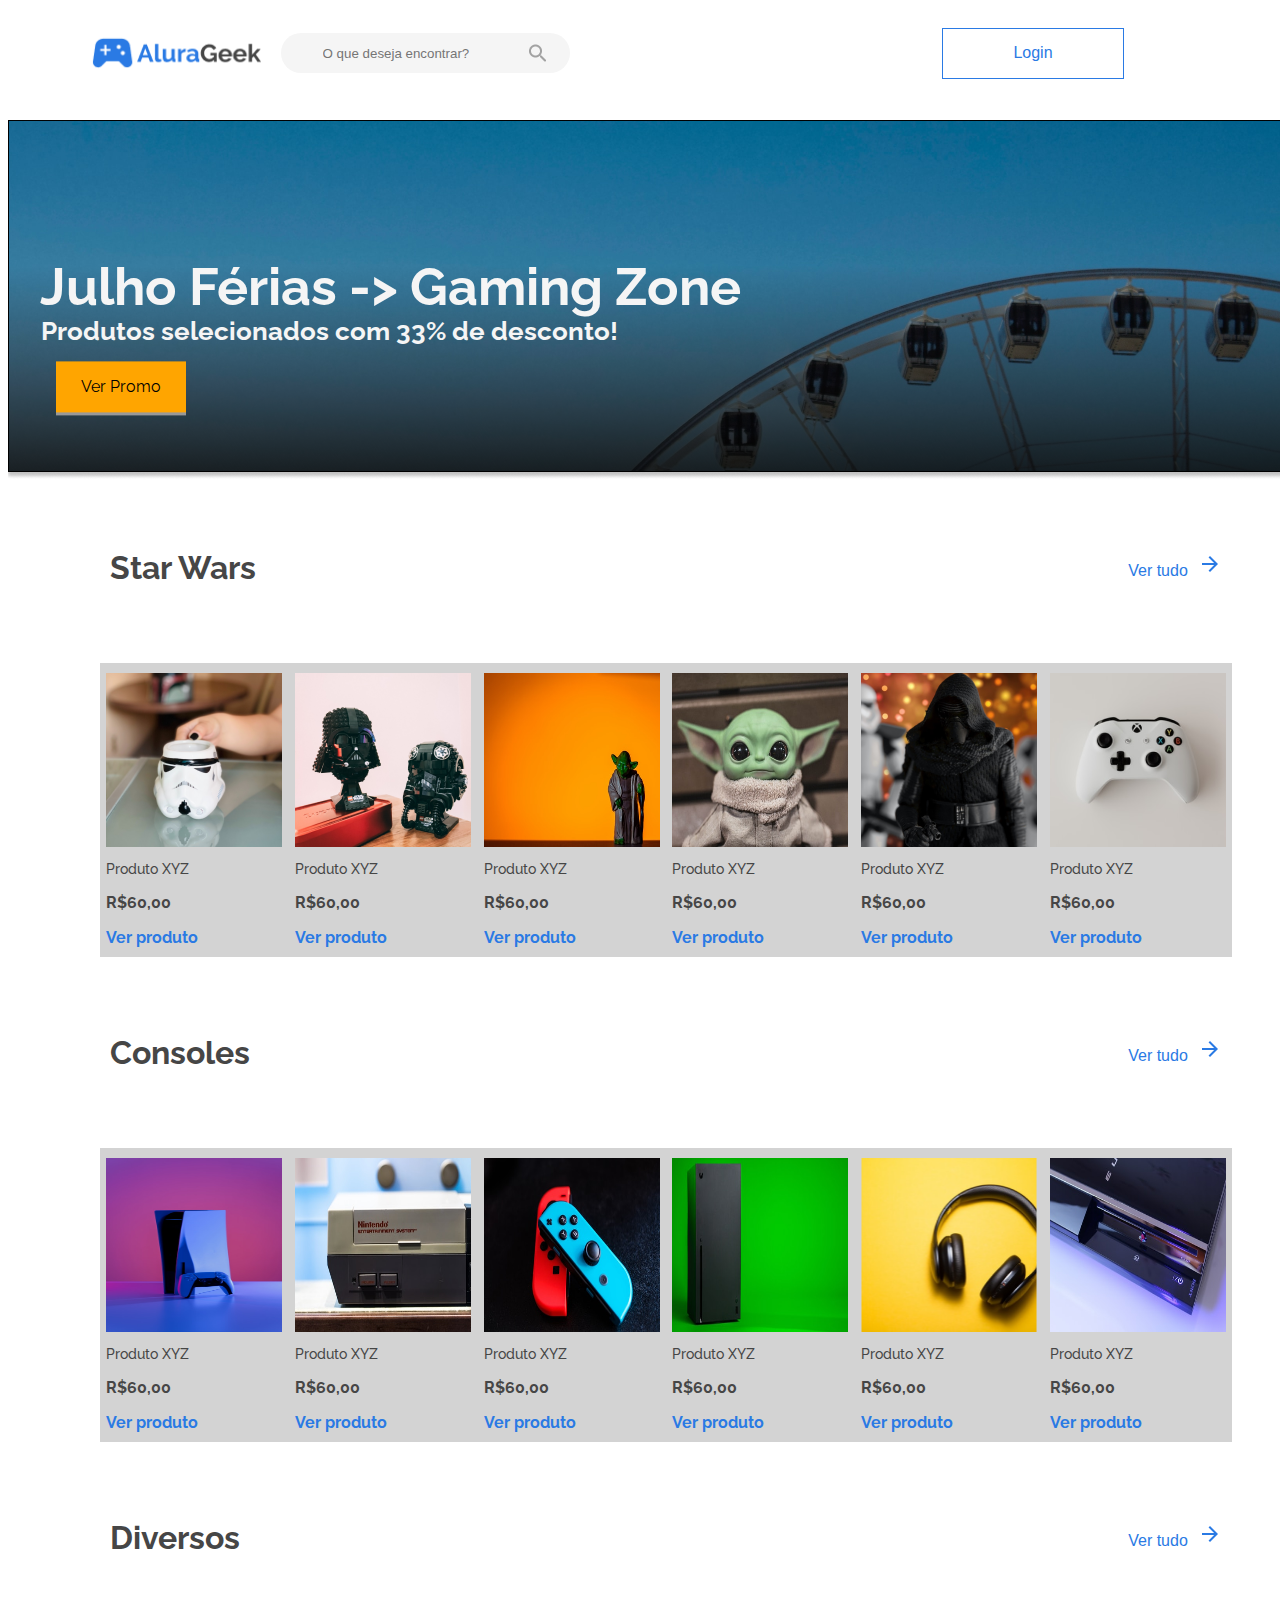
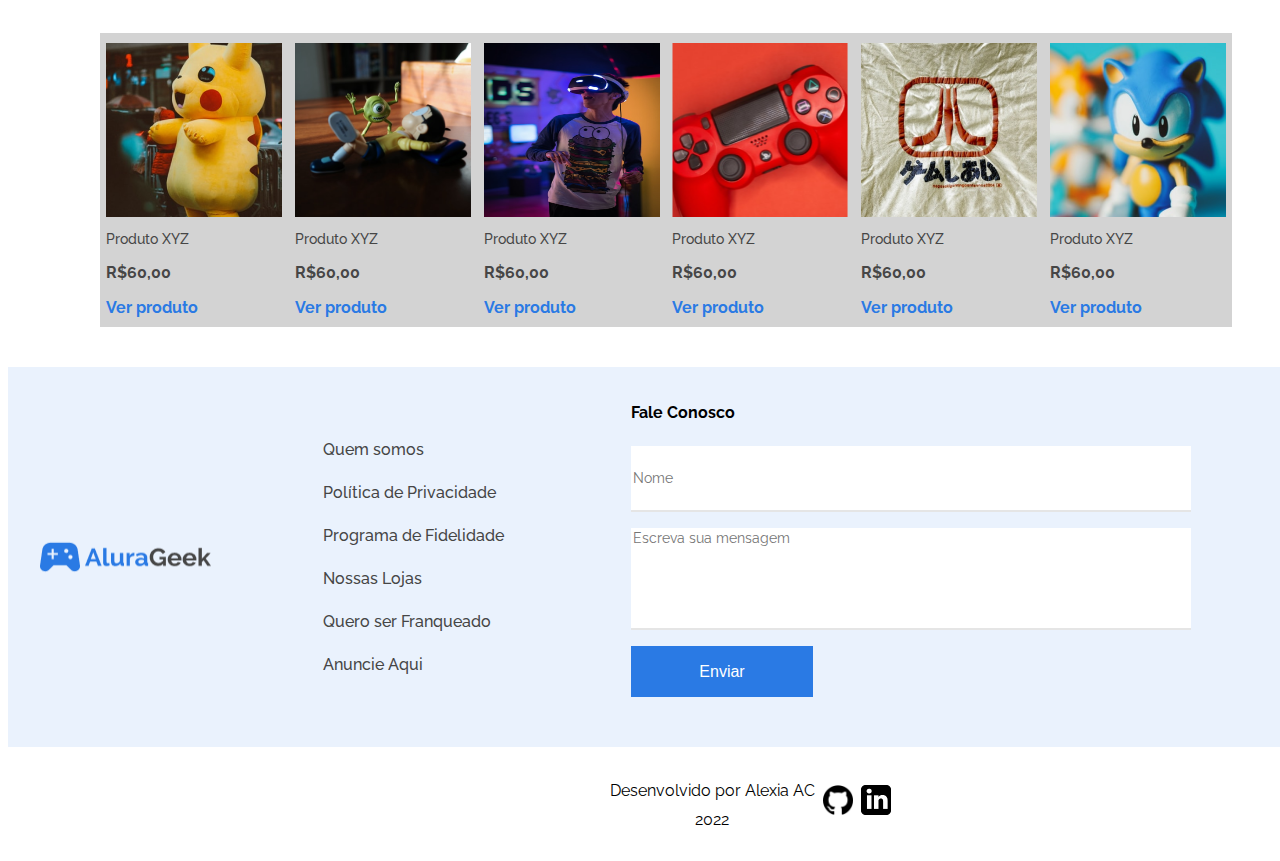
<file: index.html>
<!DOCTYPE html
<html lang="en">
<head>
    <meta charset="UTF-8">
    <meta http-equiv="X-UA-Compatible" content="IE=edge">
    <meta name="viewport" content="width=device-width, initial-scale=1.0">

    <!-- Folhas de estilo de CSS Linkadas -->
    <link rel="normalize" href="assets/css/normalize.css">
    <link rel="reset" href="assets/css/reset.css">
    <link rel="stylesheet" href="assets/css/style.css">
    <link rel="stylesheet" href="assets/css/module/login-botao.css">
    <link rel="stylesheet" href="assets/css/module/pesquisa-caixa.css">
    <link rel="stylesheet" href="assets/css/module/cabecalho.css">
    <link rel="stylesheet" href="assets/css/module/rodape.css">
    <link rel="stylesheet" href="assets/css/module/formContato-e-links.css">

    <link rel="preconnect" href="https://fonts.googleapis.com">
    <link rel="preconnect" href="https://fonts.gstatic.com" crossorigin>

    <!-- Fonte do Projeto Raleway -->
    <link href="https://fonts.googleapis.com/css2?family=Raleway:wght@500&display=swap" rel="stylesheet">
    
    <title>AluraGeek</title>
</head>
<body>
<div class="all">

    <!-- Seção que inclui Logomarca , barra pesquisa, e botao de login-->

    <section class="topo">
        <!-- sessao cabecalho com logomarca -->
        <header>
            <img src="assets/imagens/logo.png" alt="logoAluraGeek" id="logo">
            <div class="border__search">
                <div class="search__div">
                    <input class="search__input" type="search" id="search__input" placeholder="O que deseja encontrar?">
                    <img src="assets/imagens/lupa.png" alt="lupa-vetor" id="lupa">
                </div> 
            </div>
        </header>
    
        <!-- Botão de login -->

        <div class="login__botao">
            <a href="login.html"><button class="btn-login">Login</button></a>
        </div>
    </section>
   

    <!-- Seção do hero-banner-->

    <section class="hero">
        <div class="hero__container">
            <img src="assets/imagens/bannerTeste.png" id="hero__imagem">
            <div class="hero__content">
                <h1 class="hero__title"> Julho Férias -> Gaming Zone</h1>
                <h3 class="hero__subtitle">Produtos selecionados com 33% de desconto!</h3>
                <a href="promoLanding.html"><button class="btn__promoLanding" id="botaoPromo">Ver Promo</button></a>
            </div>
        </div>
    </section>

    <!-- Seção dos Produtos e suas Categorias -->
<main>

    <!-- Seção Star Wars -->

    <section class="categoria__produto">
        <div class="categoria__title">
            <h2>Star Wars</h2>
            <div class="botaoVerTudo">
                <a href="produto.html"><button class="btn__verTudo" >Ver tudo</button></a>
                <a href="produto.html"><img src="assets/imagens/vetor-seta.png"></a>
            </div>
        </div>
        <div class="produto__container">
            <div class="produto__item" id="item-1">
                <img class="produto__imagem" src="assets/imagens/produto__imagem-1.png" alt="produto1">
                <h3 class="produto__title">Produto XYZ</h3>
                <p class="produto__preço">R$60,00</p>
                <a href="item.html">Ver produto</a>
            </div>
            <div class="produto__item" id="item-2">
                <img class="produto__imagem" src="assets/imagens/produto__imagem-2.png" alt="produto2">
                <h3 class="produto__title">Produto XYZ</h3>
                <p class="produto__preço">R$60,00</p>
                <a href="item.html">Ver produto</a>
            </div>
            <div class="produto__item" id="item-3">
                <img class="produto__imagem" src="assets/imagens/produto__imagem-3.png" alt="produto3">
                <h3 class="produto__title">Produto XYZ</h3>
                <p class="produto__preço">R$60,00</p>
                <a href="item.html">Ver produto</a>
            </div>
            <div class="produto__item" id="item-4">
                <img class="produto__imagem" src="assets/imagens/produto__imagem-4.png" alt="produto4">
                <h3 class="produto__title">Produto XYZ</h3>
                <p class="produto__preço">R$60,00</p>
                <a href="item.html">Ver produto</a>
            </div>
            <div class="produto__item" id="item-5">
                <img class="produto__imagem" src="assets/imagens/produto__imagem-5.png" alt="produto5">
                <h3 class="produto__title">Produto XYZ</h3>
                <p class="produto__preço">R$60,00</p>
                <a href="item.html">Ver produto</a>
            </div>
            <div class="produto__item" id="item-6">
                <img class="produto__imagem" src="assets/imagens/produto__imagem-6.png" alt="">
                <h3 class="produto__title">Produto XYZ</h3>
                <p class="produto__preço">R$60,00</p>
                <a href="item.html">Ver produto</a>
            </div>
        </div>
 
        <!-- Seção Consoles -->

        <div class="categoria__title">
            <h2>Consoles</h2>
            <div class="botaoVerTudo">
                <a href="produto.html"><button class="btn__verTudo" >Ver tudo</button></a>
                <a href="produto.html"><img src="assets/imagens/vetor-seta.png"></a>
            </div>
        </div>
        <div class="produto__container">
            <div class="produto__item" id="item-7">
                <img class="produto__imagem" src="assets/imagens/produto__imagem-7.png" alt="">
                <h3 class="produto__title">Produto XYZ</h3>
                <p class="produto__preço">R$60,00</p>
                <a href="item.html">Ver produto</a>
            </div>
            <div class="produto__item" id="item-8">
                <img class="produto__imagem" src="assets/imagens/produto__imagem-8.png" alt="">
                <h3 class="produto__title">Produto XYZ</h3>
                <p class="produto__preço">R$60,00</p>
                <a href="item.html">Ver produto</a>
            </div>
            <div class="produto__item" id="item-9">
                <img class="produto__imagem" src="assets/imagens/produto__imagem-9.png" alt="">
                <h3 class="produto__title">Produto XYZ</h3>
                <p class="produto__preço">R$60,00</p>
                <a href="item.html">Ver produto</a>
            </div>
            <div class="produto__item" id="item-10">
                <img class="produto__imagem" src="assets/imagens/produto__imagem-10.jpg" alt="">
                <h3 class="produto__title">Produto XYZ</h3>
                <p class="produto__preço">R$60,00</p>
                <a href="item.html">Ver produto</a>
            </div>
            <div class="produto__item" id="item-11">
                <img class="produto__imagem" src="assets/imagens/produto__imagem-11.png" alt="">
                <h3 class="produto__title">Produto XYZ</h3>
                <p class="produto__preço">R$60,00</p>
                <a href="item.html">Ver produto</a>
            </div>
            <div class="produto__item" id="item-12">
                <img class="produto__imagem" src="assets/imagens/produto__imagem-12.png" alt="">
                <h3 class="produto__title">Produto XYZ</h3>
                <p class="produto__preço">R$60,00</p>
                <a href="item.html">Ver produto</a>
            </div>
        </div>

        <!-- Seção Diversos -->

        <div class="categoria__title">
            <h2>Diversos</h2>
            <div class="botaoVerTudo">
                <a href="produto.html"><button class="btn__verTudo" >Ver tudo</button></a>
                <a href="produto.html"><img src="assets/imagens/vetor-seta.png"></a>
            </div>
        </div>
        <div class="produto__container">
            <div class="produto__item" id="item-13">
                <img class="produto__imagem" src="assets/imagens/produto__imagem-13.png" alt="">
                <h3 class="produto__title">Produto XYZ</h3>
                <p class="produto__preço">R$60,00</p>
                <a href="item.html">Ver produto</a>
            </div>
            <div class="produto__item" id="item-14">
                <img class="produto__imagem" src="assets/imagens/produto__imagem-14.png" alt="">
                <h3 class="produto__title">Produto XYZ</h3>
                <p class="produto__preço">R$60,00</p>
                <a href="item.html">Ver produto</a>
            </div>
            <div class="produto__item" id="item-15">
                <img class="produto__imagem" src="assets/imagens/produto__imagem-15.png" alt="">
                <h3 class="produto__title">Produto XYZ</h3>
                <p class="produto__preço">R$60,00</p>
                <a href="item.html">Ver produto</a>
            </div>
            <div class="produto__item" id="item-16">
                <img class="produto__imagem" src="assets/imagens/produto__imagem-16.png" alt="">
                <h3 class="produto__title">Produto XYZ</h3>
                <p class="produto__preço">R$60,00</p>
                <a href="item.html">Ver produto</a>
            </div>
            <div class="produto__item" id="item-17">
                <img class="produto__imagem" src="assets/imagens/produto__imagem-17.png" alt="">
                <h3 class="produto__title">Produto XYZ</h3>
                <p class="produto__preço">R$60,00</p>
                <a href="item.html">Ver produto</a>
            </div>
            <div class="produto__item" id="item-18">
                <img class="produto__imagem" src="assets/imagens/produto__imagem-18.png" alt="">
                <h3 class="produto__title">Produto XYZ</h3>
                <p class="produto__preço">R$60,00</p>
                <a href="item.html">Ver produto</a>
            </div>
        </div>

    </section>
</main> 

<footer>

    <!-- Sessão com o formulário para contato -->

    <section class="contato">
        <div class="contato__container">
            <img class="contato__logo" src="assets/imagens/logo.png" alt="logomarca Alura Geek">
            <div class="contato__links">
                <a href="sobre.html">Quem somos</a>
                <a href="politicaPrivacidade.html">Política de Privacidade</a>
                <a href="programaFidelidade.html">Programa de Fidelidade</a>
                <a href="nossasLojas.html">Nossas Lojas</a>
                <a href="franquias.html">Quero ser Franqueado</a>
                <a href="anuncieAqui.html">Anuncie Aqui</a>
            </div>
            <div class="contatoform">
                <h3 class="contatoform__title">Fale Conosco</h3>
                <input class="contatoform__input" type="text" id="nome" placeholder="Nome" required>
                <textarea class="contatoform__input" rows="5" cols="40" id="mensagem" name="mensagem" placeholder="Escreva sua mensagem" required></textarea>
                <button class="contatoform__btn" type="submit" value="ENVIAR">Enviar</button>
            </div>
        </div>    
    </section>

    <!-- Sessão rodapé com os dados do desenvolvedor -->

    <section class="rodape">
        <div class="rodape__container">
            <div class="rodape__autor">
                <p class="autor">Desenvolvido por Alexia AC</p>
                <p class="ano">2022</p>
            </div>
            <a href="https://github.com/alexiaAccount"><img src="assets/imagens/GitHub.png" alt="Logo GitHub"></a></li>
            <a href="https://www.linkedin.com/in/alessandra-arouca"><img src="assets/imagens/Linke.png" alt="Logo LinkedIn"></a></li>
        </div>
    </section>
        
</footer>

</div>

</body>

<script></script>

</html>
</file>
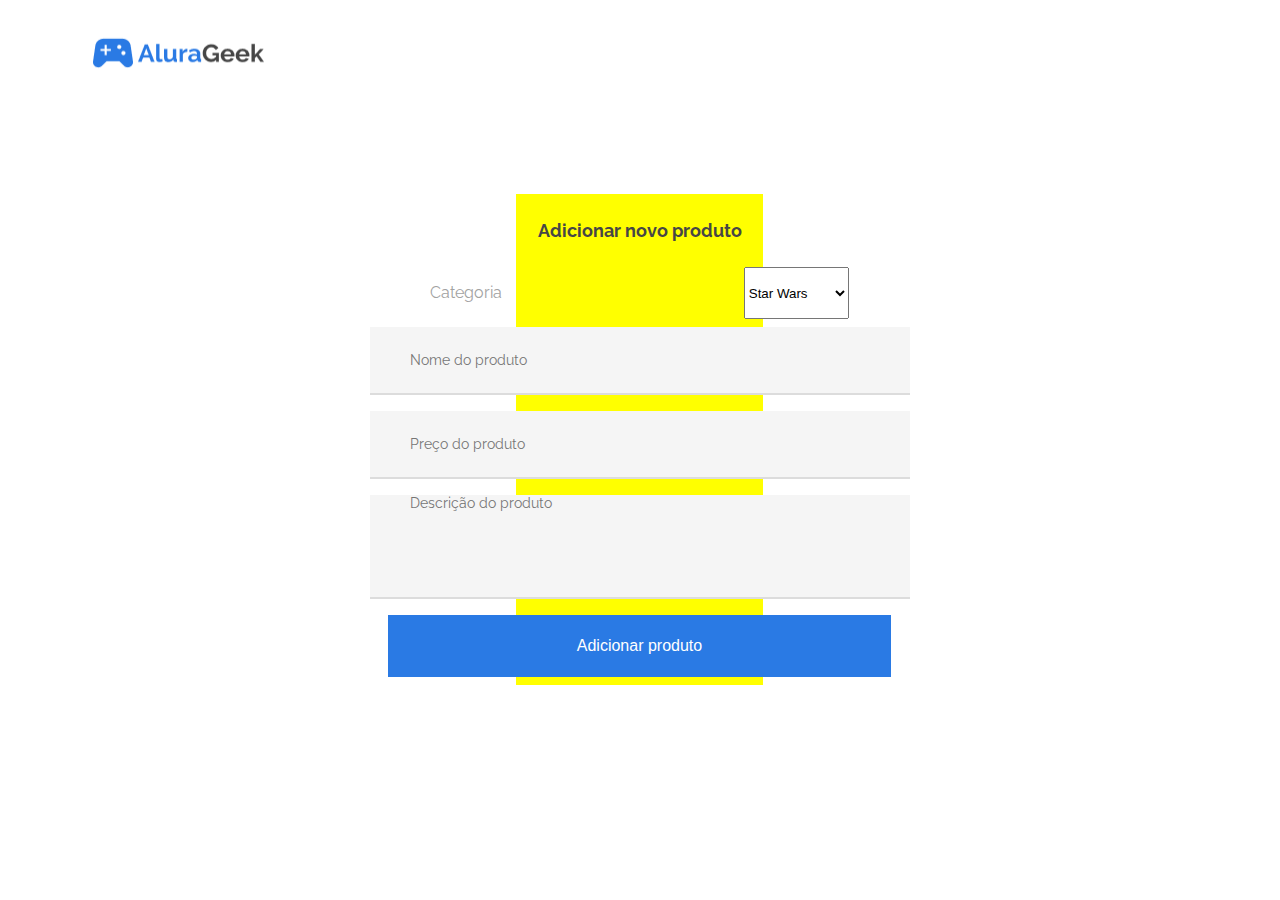
<file: adiciona.html>
<!DOCTYPE html>
<html lang="pt">
<head>
    <meta charset="UTF-8">
    <meta http-equiv="X-UA-Compatible" content="IE=edge">
    <meta name="viewport" content="width=, initial-scale=1.0">
    <!-- Folhas de estilo de CSS Linkadas -->
    <link rel="normalize" href="assets/css/normalize.css">
    <link rel="reset" href="assets/css/reset.css">
    <link rel="stylesheet" href="assets/css/adiciona.css">
    <link rel="stylesheet" href="assets/css/module/login-botao.css">
    <link rel="stylesheet" href="assets/css/module/pesquisa-caixa.css">
    <link rel="stylesheet" href="assets/css/module/cabecalho.css">
    <link rel="stylesheet" href="assets/css/module/rodape.css">
    <link rel="stylesheet" href="assets/css/module/formContato-e-links.css">

    <link rel="preconnect" href="https://fonts.googleapis.com">
    <link rel="preconnect" href="https://fonts.gstatic.com" crossorigin>

    <!-- Fonte do Projeto Raleway -->
    <link href="https://fonts.googleapis.com/css2?family=Raleway:wght@500&display=swap" rel="stylesheet">
    
    <title>Adiciona Produto</title>
</head>
<body>
    
    <!-- Seção que inclui Logomarca , barra pesquisa, e botao de login-->

    <section class="topo">

        <!-- header com logomarca  -->

        <header>
            <img src="assets/imagens/logo.png" alt="logoAluraGeek" id="logo">
        </header>
    </section>

    <main>
        <section class="produtoAdiciona">
            
            <div class="adiciona__container">
                    <h3 class="produto__adiciona__title">Adicionar novo produto</h3>
                    <div class="produto__categoria">
                        <h3 class="categoria__titulo">Categoria</h3>
                        <select name="categoria__select">
                            <option>Star Wars </option>
                            <option>Consoles</option>
                            <option>Diversos</option>
                            <option>Em promoção</option>
                        </select>
                    </div>
                    <input class="produto__nome" type="nome" id="produto__nome" placeholder="Nome do produto" required>
                    <input class="produto__preco" type="text" id="produto__preco" placeholder="Preço do produto" required>
                    <textarea class="produto__descricao" cols="40" rows="5" id="mensagem" name="mensagem" placeholder="Descrição do produto"></textarea>
                    <button class="adiciona__btn" type="submit">Adicionar produto</button>
            </div>
        </section>
    
    </main>

</body>
</html>
</file>
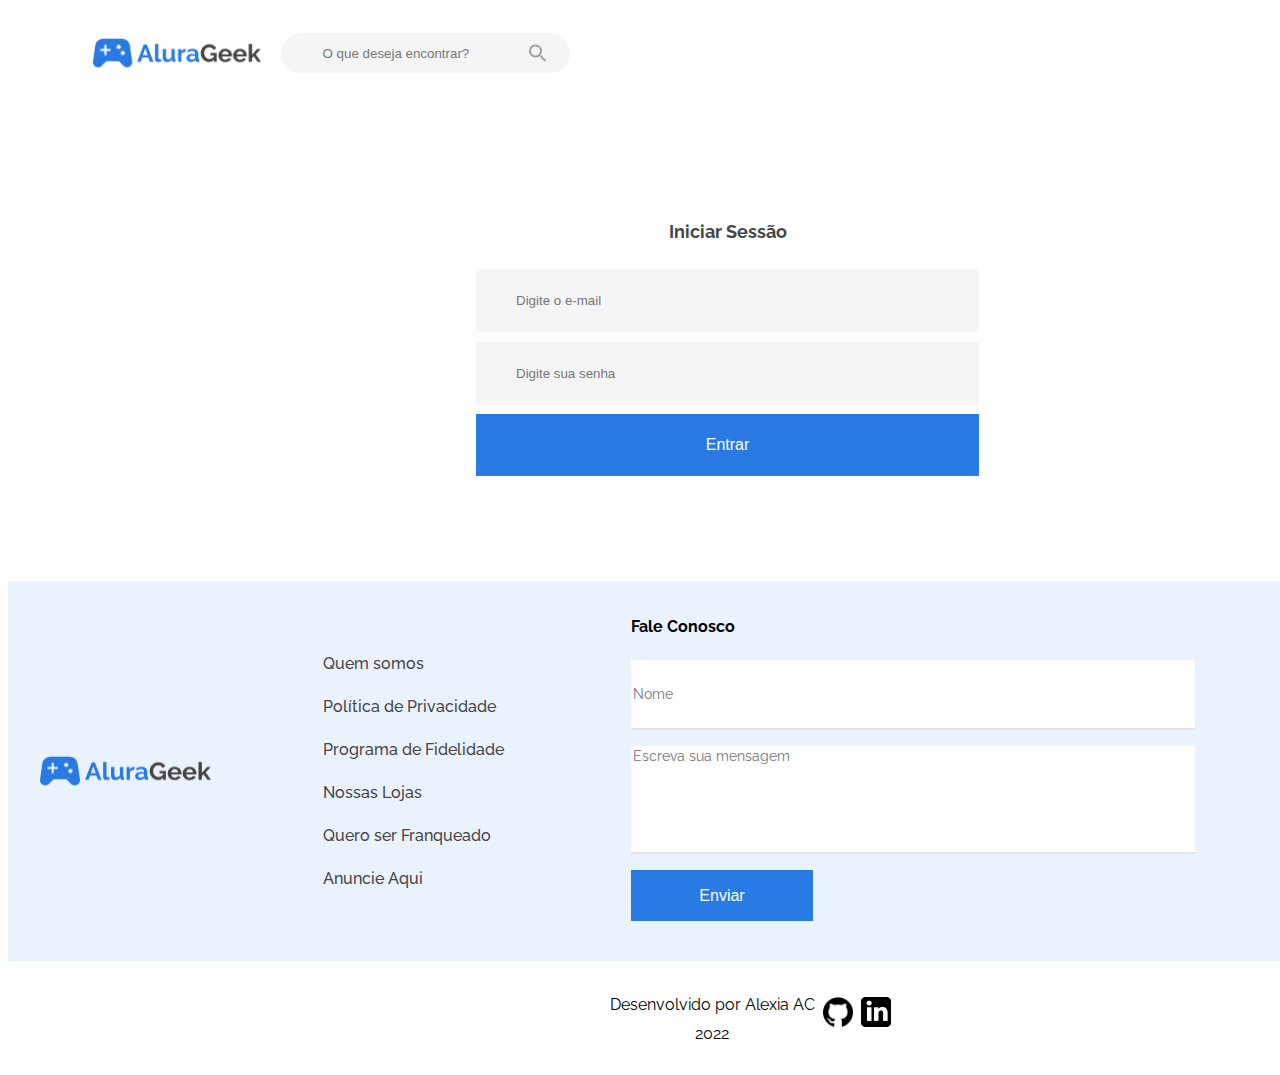
<file: login.html>
<!DOCTYPE html>
<html lang="pt">
<head>
    <meta charset="UTF-8">
    <meta http-equiv="X-UA-Compatible" content="IE=edge">
    <meta name="viewport" content="width=device-width, initial-scale=1.0">
    <!-- Folhas de estilo de CSS Linkadas -->
    <link rel="normalize" href="assets/css/normalize.css">
    <link rel="reset" href="assets/css/reset.css">
    <link rel="stylesheet" href="assets/css/login.css">
    <link rel="stylesheet" href="assets/css/module/login-botao.css">
    <link rel="stylesheet" href="assets/css/module/pesquisa-caixa.css">
    <link rel="stylesheet" href="assets/css/module/cabecalho.css">
    <link rel="stylesheet" href="assets/css/module/rodape.css">
    <link rel="stylesheet" href="assets/css/module/formContato-e-links.css">

    <link rel="preconnect" href="https://fonts.googleapis.com">
    <link rel="preconnect" href="https://fonts.gstatic.com" crossorigin>

    <!-- Fonte do Projeto Raleway -->
    <link href="https://fonts.googleapis.com/css2?family=Raleway:wght@500&display=swap" rel="stylesheet">
       
    <title>Login</title>

</head>

<body>
    <!-- Seção que inclui Logomarca e barra pesquisa -->
    
    <section class="topo">

        <!-- header com logomarca e barra de pesquisa -->

        <header>
            <img src="assets/imagens/logo.png" alt="logoAluraGeek" id="logo">
            <div class="border__search">
                <div class="search__div">
                    <input class="search__input" type="search" id="search__input" placeholder="O que deseja encontrar?">
                    <img src="assets/imagens/lupa.png" alt="lupa-vetor" id="lupa">
                </div> 
            </div>
        </header>
    </section>

    <main>

        <section class="login">

            <div class="login__container">
                    <h3 class="login__title">Iniciar Sessão</h3>
                    <input class="login__email" type="email" id="email" placeholder="Digite o e-mail" required>
                    <input class="login__senha" type="password" id="senha" placeholder="Digite sua senha" required>
                    <button class="login__btn" type="submit" value="entrar">Entrar</button>
            </div>

        </section>
    </main>

    <footer>

        <!-- Sessão com o formulário para contato -->
        <section class="contato">
            <div class="contato__container">
                <img class="contato__logo" src="assets/imagens/logo.png" alt="logomarca Alura Geek">
                <div class="contato__links">
                    <a href="sobre.html">Quem somos</a>
                    <a href="politicaPrivacidade.html">Política de Privacidade</a>
                    <a href="programaFidelidade.html">Programa de Fidelidade</a>
                    <a href="nossasLojas.html">Nossas Lojas</a>
                    <a href="franquias.html">Quero ser Franqueado</a>
                    <a href="anuncieAqui.html">Anuncie Aqui</a>
                </div>
                <div class="contatoform">
                    <h3 class="contatoform__title">Fale Conosco</h3>
                    <input class="contatoform__input" type="text" id="nome" placeholder="Nome" required>
                    <textarea class="contatoform__input" rows="5" cols="40" id="mensagem" name="mensagem" placeholder="Escreva sua mensagem" required></textarea>
                    <button class="contatoform__btn" type="submit" value="ENVIAR">Enviar</button>
                </div>
            </div>    
        </section>
    
        <!-- Sessão rodapé com os dados do desenvolvedor -->
    
        <section class="rodape">
            <div class="rodape__container">
                <div class="rodape__autor">
                    <p class="autor">Desenvolvido por Alexia AC</p>
                    <p class="ano">2022</p>
                </div>
                <a href="https://github.com/alexiaAccount"><img src="assets/imagens/GitHub.png" alt="Logo GitHub"></a></li>
                <a href="https://www.linkedin.com/in/alessandra-arouca"><img src="assets/imagens/Linke.png" alt="Logo LinkedIn"></a></li>
            </div>
        </section>

    </footer>
 
        
</body>

<script></script>
</html>
</file>
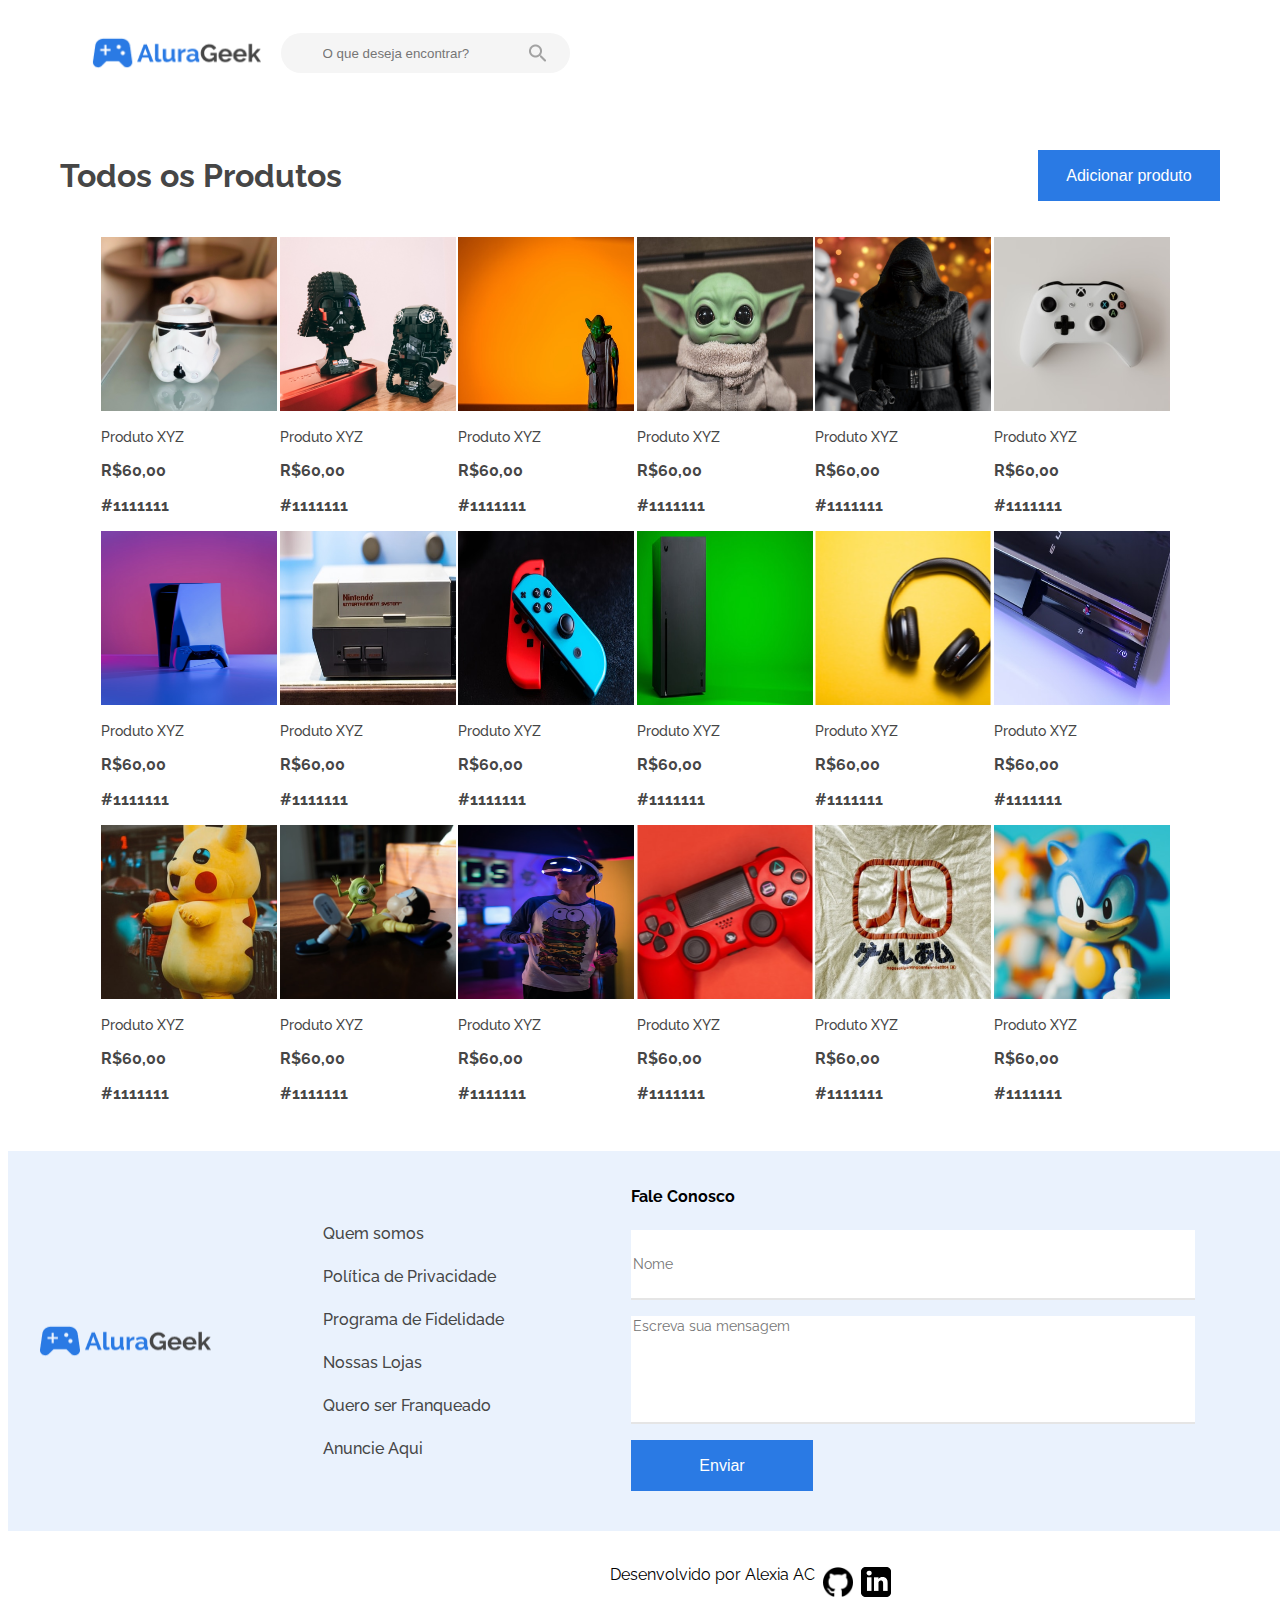
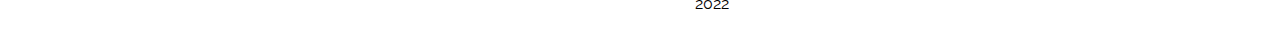
<file: produtos.html>
<!DOCTYPE html>
<html lang="pt">
<head>
    <meta charset="UTF-8">
    <meta http-equiv="X-UA-Compatible" content="IE=edge">
    <meta name="viewport" content="width=device-width, initial-scale=1.0">
    
    <!-- Folhas de estilo de CSS Linkadas -->
    <link rel="normalize" href="assets/css/normalize.css">
    <link rel="reset" href="assets/css/reset.css">
    <link rel="stylesheet" href="assets/css/produtos.css">
    <link rel="stylesheet" href="assets/css/module/login-botao.css">
    <link rel="stylesheet" href="assets/css/module/pesquisa-caixa.css">
    <link rel="stylesheet" href="assets/css/module/cabecalho.css">
    <link rel="stylesheet" href="assets/css/module/rodape.css">
    <link rel="stylesheet" href="assets/css/module/formContato-e-links.css">

    <link rel="preconnect" href="https://fonts.googleapis.com">
    <link rel="preconnect" href="https://fonts.gstatic.com" crossorigin>

    <!-- Fonte do Projeto Raleway -->
    <link href="https://fonts.googleapis.com/css2?family=Raleway:wght@500&display=swap" rel="stylesheet">
        
    <title>Produtos</title>
</head>

<body>
<div class="all">
        <!-- Seção que inclui Logomarca , barra pesquisa, e botao de login-->

        <section class="topo">

            <!-- header com logomarca e barra de pesquisa -->
    
            <header>
                <img src="assets/imagens/logo.png" alt="logoAluraGeek" id="logo">
                <div class="border__search">
                    <div class="search__div">
                        <input class="search__input" type="search" id="search__input" placeholder="O que deseja encontrar?">
                        <img src="assets/imagens/lupa.png" alt="lupa-vetor" id="lupa">
                    </div> 
                </div>
            </header>
        </section>

    <main>

<!-- Seção de todos os Produtos e suas caracteristicas -->

        <section class="produto__todos">
            <div class="produto__title">
                <h2>Todos os Produtos</h2>
                <div class="adicionarProduto">
                    <button class="adicionarProduto__btn" type="submit" value="adicionar">Adicionar produto</button>
                </div>
            </div>
            <ul class="produtos__container">
                <li class="produto__item" id="item-1">
                    <img class="produto__imagem" src="assets/imagens/produto__imagem-1.png" alt="produto1">
                    <h3 class="produto__nome">Produto XYZ</h3>
                    <p class="produto__preço">R$60,00</p>
                    <p class="produto__codigo">#1111111</p>
                </li>
                <li class="produto__item" id="item-2">
                    <img class="produto__imagem" src="assets/imagens/produto__imagem-2.png" alt="produto2">
                    <h3 class="produto__nome">Produto XYZ</h3>
                    <p class="produto__preço">R$60,00</p>
                    <p class="produto__codigo">#1111111</p>
                </li>
                <li class="produto__item" id="item-3">
                    <img class="produto__imagem" src="assets/imagens/produto__imagem-3.png" alt="produto3">
                    <h3 class="produto__nome">Produto XYZ</h3>
                    <p class="produto__preço">R$60,00</p>
                    <p class="produto__codigo">#1111111</p>
                </li>
                <li class="produto__item" id="item-4">
                    <img class="produto__imagem" src="assets/imagens/produto__imagem-4.png" alt="produto4">
                    <h3 class="produto__nome">Produto XYZ</h3>
                    <p class="produto__preço">R$60,00</p>
                    <p class="produto__codigo">#1111111</p>
                </li>
                <li class="produto__item" id="item-5">
                    <img class="produto__imagem" src="assets/imagens/produto__imagem-5.png" alt="produto5">
                    <h3 class="produto__nome">Produto XYZ</h3>
                    <p class="produto__preço">R$60,00</p>
                    <p class="produto__codigo">#1111111</p>
                </li>
                <li class="produto__item" id="item-6">
                    <img class="produto__imagem" src="assets/imagens/produto__imagem-6.png" alt="">
                    <h3 class="produto__nome">Produto XYZ</h3>
                    <p class="produto__preço">R$60,00</p>
                    <p class="produto__codigo">#1111111</p>
                </li>
                <li class="produto__item" id="item-7">
                    <img class="produto__imagem" src="assets/imagens/produto__imagem-7.png" alt="">
                    <h3 class="produto__nome">Produto XYZ</h3>
                    <p class="produto__preço">R$60,00</p>
                    <p class="produto__codigo">#1111111</p>
                </li>
                <li class="produto__item" id="item-8">
                    <img class="produto__imagem" src="assets/imagens/produto__imagem-8.png" alt="">
                    <h3 class="produto__nome">Produto XYZ</h3>
                    <p class="produto__preço">R$60,00</p>
                    <p class="produto__codigo">#1111111</p>
                </li>
                <li class="produto__item" id="item-9">
                    <img class="produto__imagem" src="assets/imagens/produto__imagem-9.png" alt="">
                    <h3 class="produto__nome">Produto XYZ</h3>
                    <p class="produto__preço">R$60,00</p>
                    <p class="produto__codigo">#1111111</p>
                </li>
                <li class="produto__item" id="item-10">
                    <img class="produto__imagem" src="assets/imagens/produto__imagem-10.jpg" alt="">
                    <h3 class="produto__nome">Produto XYZ</h3>
                    <p class="produto__preço">R$60,00</p>
                    <p class="produto__codigo">#1111111</p>
                </li>
                <li class="produto__item" id="item-11">
                    <img class="produto__imagem" src="assets/imagens/produto__imagem-11.png" alt="">
                    <h3 class="produto__nome">Produto XYZ</h3>
                    <p class="produto__preço">R$60,00</p>
                    <p class="produto__codigo">#1111111</p>
                </li>
                <li class="produto__item" id="item-12">
                    <img class="produto__imagem" src="assets/imagens/produto__imagem-12.png" alt="">
                    <h3 class="produto__nome">Produto XYZ</h3>
                    <p class="produto__preço">R$60,00</p>
                    <p class="produto__codigo">#1111111</p>
                </li>
                <li class="produto__item" id="item-13">
                    <img class="produto__imagem" src="assets/imagens/produto__imagem-13.png" alt="">
                    <h3 class="produto__nome">Produto XYZ</h3>
                    <p class="produto__preço">R$60,00</p>
                    <p class="produto__codigo">#1111111</p>
                </li>
                <li class="produto__item" id="item-14">
                    <img class="produto__imagem" src="assets/imagens/produto__imagem-14.png" alt="">
                    <h3 class="produto__nome">Produto XYZ</h3>
                    <p class="produto__preço">R$60,00</p>
                    <p class="produto__codigo">#1111111</p>
                </li>
                <li class="produto__item" id="item-15">
                    <img class="produto__imagem" src="assets/imagens/produto__imagem-15.png" alt="">
                    <h3 class="produto__nome">Produto XYZ</h3>
                    <p class="produto__preço">R$60,00</p>
                    <p class="produto__codigo">#1111111</p>
                </li>
                <li class="produto__item" id="item-16">
                    <img class="produto__imagem" src="assets/imagens/produto__imagem-16.png" alt="">
                    <h3 class="produto__nome">Produto XYZ</h3>
                    <p class="produto__preço">R$60,00</p>
                    <p class="produto__codigo">#1111111</p>
                </li>
                <li class="produto__item" id="item-17">
                    <img class="produto__imagem" src="assets/imagens/produto__imagem-17.png" alt="">
                    <h3 class="produto__nome">Produto XYZ</h3>
                    <p class="produto__preço">R$60,00</p>
                    <p class="produto__codigo">#1111111</p>
                </li>
                <li class="produto__item" id="item-18">
                    <img class="produto__imagem" src="assets/imagens/produto__imagem-18.png" alt="">
                    <h3 class="produto__nome">Produto XYZ</h3>
                    <p class="produto__preço">R$60,00</p>
                    <p class="produto__codigo">#1111111</p>
                </li>
            </ul>
    
        </section>

    </main>

    <footer>

        <!-- Sessão com o formulário para contato -->
    
        <section class="contato">
            <div class="contato__container">
                <img class="contato__logo" src="assets/imagens/logo.png" alt="logomarca Alura Geek">
                <div class="contato__links">
                    <a href="sobre.html">Quem somos</a>
                    <a href="politicaPrivacidade.html">Política de Privacidade</a>
                    <a href="programaFidelidade.html">Programa de Fidelidade</a>
                    <a href="nossasLojas.html">Nossas Lojas</a>
                    <a href="franquias.html">Quero ser Franqueado</a>
                    <a href="anuncieAqui.html">Anuncie Aqui</a>
                </div>
                <div class="contatoform">
                    <h3 class="contatoform__title">Fale Conosco</h3>
                    <input class="contatoform__input" type="text" id="nome" placeholder="Nome" required>
                    <textarea class="contatoform__input" rows="5" cols="40" id="mensagem" name="mensagem" placeholder="Escreva sua mensagem" required></textarea>
                    <button class="contatoform__btn" type="submit" value="ENVIAR">Enviar</button>
                </div>
            </div>    
        </section>
    
        <!-- Sessão rodapé com os dados do desenvolvedor -->
    
        <section class="rodape">
            <div class="rodape__container">
                <div class="rodape__autor">
                    <p class="autor">Desenvolvido por Alexia AC</p>
                    <p class="ano">2022</p>
                </div>
                <a href="https://github.com/alexiaAccount"><img src="assets/imagens/GitHub.png" alt="Logo GitHub"></a></li>
                <a href="https://www.linkedin.com/in/alessandra-arouca"><img src="assets/imagens/Linke.png" alt="Logo LinkedIn"></a></li>
            </div>
        </section>
            
    </footer>


</div>

</body>
    <script></script>
</html>
</file>
<file: assets/css/style.css>
section.topo{
    display: flex;
    justify-content: space-between;
}


/* Sessao Hero banner*/ 
section.hero{
    width: 1442px;
    height: 352px;
    margin: 22px 0;
}

div.hero__content{
    margin-left: 32px;
    color: #F5F5F5;
    position: relative;
    top: 40%;
    transform: translateY(-130%); 
    justify-content: space-around;
}

div.hero__content {
    font-family: 'Raleway';
    font-style: normal;
    font-weight: 700;
    font-size: 22px;
    line-height: 26px;
}


div.hero__content h1{
    font-family: 'Raleway';
    font-style: normal;
    font-weight: 700;
    font-size: 52px;
    line-height: 61px;
    padding: 0;
    margin: 0;
}

div.hero__content h3{
    padding: 0;
    margin: 1px;
}

#botaoPromo{
margin: 1rem;
justify-content: center;
align-items: center;
padding: 16px;
width: 130px;
height: 51px;
background: orange;
border: none;
color: black;
cursor: pointer;
box-shadow: 0 3px #999;
font-family: 'Raleway';
font-style: normal;
font-weight: 400;
font-size: 16px;
line-height: 19px;
}


#botaoPromo:hover {
    background-color: lightgrey;
    
}

/*Sessao das Categorias de Produtos e seus Produtos*/

section.categoria__produto{
    margin: 0 40px 40px 92px;
}

div.categoria__title {
    display: flex;
    flex-direction: row;
    justify-content: space-between;
    align-items: center;
    margin: 50px 10px;
    
}

div.categoria__title h2{
    width: 148px;
    height: 38px;
    font-family: 'Raleway';
    font-style: normal;
    font-weight: 700;
    font-size: 32px;
    line-height: 38px;
    color: var(--cor-de-sessao);
}

div.botaoVerTudo button{
    background-color: #464646;
    width: 72px;
    height: 24px;
    border: none;
    color: var(--cor-de-link);
    font-size: 16px;
    font-weight: 400;
    background: var(--cor-de-fundo);
    cursor: pointer;
}

div.botaoVerTudo:hover button{
    color: var(--cor-de-border-hover);
}

div.botaoVerTudo img{
    width: 24px;
    height: 24px;
}

div.produto__container{
    background: lightgrey;
    width: 100%;
    display: flex;
    flex-wrap: nowrap;
    justify-content: space-around;
    width: 100%;
    padding: 10 0;
    margin: 0;
}

div.produto__item{
    text-align: left;
}

div.produto__item h3{
    font-family: 'Raleway';
    font-style: normal;
    font-weight: 500;
    font-size: 14px;
    line-height: 16px;
    color: var(--cor-de-sessao);
}

div.produto__item p{
    font-family: 'Raleway';
    font-style: normal;
    font-weight: 700;
    font-size: 16px;
    line-height: 19px;
    color: var(--cor-de-texto);
}

div.produto__item a{
    font-family: 'Raleway';
    font-style: normal;
    font-weight: 700;
    font-size: 16px;
    line-height: 19px;
    color: var(--cor-de-link);
    text-decoration: none;

}

div.produto__item a:hover{
    color: var(--cor-de-texto-hover);
}
                
img.produto__imagem{
    width: 176px;
    height: 174px;
}
</file>
<file: assets/css/module/login-botao.css>
:root{
    /*Insira a variavel das outras cores inspecionando o modelo do figma*/
    /*Se esforce para trabalhar com variáveis, é uma dica profissional valiosa*/
   --cor-de-fundo-de-campo: #F5F5F5;
   --cor-de-sessao: #464646;
   --cor-de-texto: #464646;

   --cor-de-fundo: #ffffff;
   --cor-de-link: #2A7AE4;

   /*botoes*/
    /*botao azul*/
   --cor-de-fundo-botao-azul: #2A7AE4;
   --cor-de-texto-botao-azul: #ffffff;

    /*botao branco*/
   --cor-de-texto-hover:#464646;
   --cor-de-border-hover: #585858;
    
}

div.login__botao button{
    width: 182px;
    height: 51px;
    margin-right: 80px;
    border: solid 1px var(--cor-de-link);
    color: var(--cor-de-link);
    font-size: 16px;
    font-weight: 400;
    background: var(--cor-de-fundo);
}

div.login__botao button:hover{
    color: var(--cor-de-texto-hover);
    border-color: var(--cor-de-border-hover);
    transition: 0,5s;
}
</file>
<file: assets/css/module/pesquisa-caixa.css>
:root{
    /*Insira a variavel das outras cores inspecionando o modelo do figma*/
    /*Se esforce para trabalhar com variáveis, é uma dica profissional valiosa*/
   --cor-de-fundo-de-campo: #F5F5F5;
   --cor-de-sessao: #464646;
   --cor-de-texto: #464646;

   --cor-de-fundo: #ffffff;
   --cor-de-link: #2A7AE4;

   /*botoes*/
    /*botao azul*/
   --cor-de-fundo-botao-azul: #2A7AE4;
   --cor-de-texto-botao-azul: #ffffff;

    /*botao branco*/
   --cor-de-texto-hover:#464646;
   --cor-de-border-hover: #585858;
    
}

div.search__div{
    display: flex;
    justify-content: space-between;
    align-items: center;
    margin: 0px 20px;
    
}

header div.border__search{
    display: flex;
    align-items: center;
    justify-content: space-between;
    padding-left: 20px;
    width: 393px;
    height: 40px;
    background-color: var(--cor-de-fundo-de-campo);
    margin-left: 20px;
    border-radius: 20px;
}

#search__input{
    flex: 1;
    background-color: var(--cor-de-fundo-de-campo);
    border: none;
    outline: none;
    width: 200px;
}

#lupa{
    margin-left: 5px;
}
</file>
<file: assets/css/module/cabecalho.css>
:root{
    /*Insira a variavel das outras cores inspecionando o modelo do figma*/
    /*Se esforce para trabalhar com variáveis, é uma dica profissional valiosa*/
   --cor-de-fundo-de-campo: #F5F5F5;
   --cor-de-sessao: #464646;
   --cor-de-texto: #464646;

   --cor-de-fundo: #ffffff;
   --cor-de-link: #2A7AE4;

   /*botoes*/
    /*botao azul*/
   --cor-de-fundo-botao-azul: #2A7AE4;
   --cor-de-texto-botao-azul: #ffffff;

    /*botao branco*/
   --cor-de-texto-hover:#464646;
   --cor-de-border-hover: #585858;
    
}


section.topo{
    display: flex;
    width: 1136px;
    justify-content: space-between;
    align-items: center;
    align-content: flex-end;
    height: 10vh;
    margin: 5px 60px;
}

section header{
    display: flex;
    align-items: center;
    padding: 0 20px;
    justify-content: space-between;
    width: 400px;
    height: 10vh;
}

#logo{
    width: 176px;
    height: 50px;
}
</file>
<file: assets/css/module/rodape.css>
:root{
    /*Insira a variavel das outras cores inspecionando o modelo do figma*/
    /*Se esforce para trabalhar com variáveis, é uma dica profissional valiosa*/
   --cor-de-fundo-de-campo: #F5F5F5;
   --cor-de-sessao: #464646;
   --cor-de-texto: #464646;

   --cor-de-fundo: #ffffff;
   --cor-de-link: #2A7AE4;

   /*botoes*/
    /*botao azul*/
   --cor-de-fundo-botao-azul: #2A7AE4;
   --cor-de-texto-botao-azul: #ffffff;

    /*botao branco*/
   --cor-de-texto-hover:#464646;
   --cor-de-border-hover: #585858;
    
}


/*rodape*/

section.rodape {
    width: 1440px;
    height: 62px;
    padding: 22px;
    align-content: center
}


div.rodape__container{
    display: flex;
    align-items: center;
    justify-content: center;
}

  
div.rodape__container p{
    text-align: center;
    color: black;
    font-family: raleway;
    font-size: 16px;
    margin: 10px 0 0;
}
  
  
div.rodape__container img{
      width: 30px;
      margin-left: 8px;
      

}
  
div.rodape__container  img:hover, img:focus {
    background-color: #585858;
    color: #000000; 
    transition: 0.5s;
}
</file>
<file: assets/css/module/formContato-e-links.css>
:root{
    /*Insira a variavel das outras cores inspecionando o modelo do figma*/
    /*Se esforce para trabalhar com variáveis, é uma dica profissional valiosa*/
   --cor-de-fundo-de-campo: #F5F5F5;
   --cor-de-sessao: #464646;
   --cor-de-texto: #464646;

   --cor-de-fundo: #ffffff;
   --cor-de-link: #2A7AE4;

   /*botoes*/
    /*botao azul*/
   --cor-de-fundo-botao-azul: #2A7AE4;
   --cor-de-texto-botao-azul: #ffffff;

    /*botao branco*/
   --cor-de-texto-hover:#464646;
   --cor-de-border-hover: #585858;
    
}

/*footer*/

section.contato{
    background: #EAF2FD;
    display: flex;
    flex-direction: row;
    justify-content: center;
    align-items: center;
    padding: 0px;
    gap: 115px;
    width: 1440px;
    
}

div.contato__container{
    display: flex;
    flex-direction: row;
    padding: 20px;
    gap: 112px;
    width: 1136px;
    height: 340px;
    margin-right: 250px;
    align-items: center;
    
}

img.contato__logo{
    width: 176px;
    height: 50px;

}

div.contato__links{
    display: flex;
    flex-direction: column;
    align-items: flex-start;
    padding: 0px;
    gap: 24px;
    width: 196px;
    height: 234px;
}

div.contato__links a{
    font-family: 'Raleway';
    font-style: normal;
    font-weight: 500;
    font-size: 16px;
    line-height: 19px;
    text-decoration: none;
    color: var(--cor-de-sessao);
}

div.contatoform{
    display: flex;
    flex-direction: column;
    align-items: flex-start;
    padding: 0px;
    gap: 8px;
    width: 460px;
    height: 340px;
}

div.contatoform h3{
    font-family: 'Raleway';
    font-style: normal;
    font-weight: 700;
    font-size: 16px;
    line-height: 19px;
    width: 100%;
}

div.contatoform input, textarea{
    font-family: 'Raleway';
    font-style: normal;
    font-weight: 400;
    font-size: 14px;
    width: 560px;
    outline: none;
    border: none;
    resize: none;
    border-bottom: 2px solid rgba(0, 0, 0, 0.1);
    margin-bottom: 0.5rem;
}

div.contatoform input{
    height: 66px;
}

div.contatoform textarea{
    height: 102px;
}

div.contatoform button{
    width: 182px;
    height: 51px;
    margin-right: 80px;
    border: none;
    color: var(--cor-de-texto-botao-azul);
    font-size: 16px;
    font-weight: 400;
    background: var(--cor-de-fundo-botao-azul);
}

div.contatoform button:hover{
    background-color: var(--cor-de-fundo);
    color: var(--cor-de-texto-hover);
    border: var(--cor-de-border-hover);
}
</file>
<file: assets/css/adiciona.css>
section.produtoAdiciona{
    margin:  0;
    padding: 0;
    width: 1440;
}

div.adiciona__container{
    background: yellow;
    display: flex;
    flex-direction: column;
    justify-content: space-evenly;
    align-items: center;
    width: 1440;
    height: 491px;
    margin: 96px 509px 96px 508px
    
}

h3.produto__adiciona__title{
    font-family: 'Raleway';
    font-style: normal;
    font-weight: 700;
    font-size: 18px;
    line-height: 21px;
    color: #464646;
    
}

div.adiciona__container input{
    padding: 0 40px;
    background-color: #F5F5F5;
    border: none;
    
}

button.adiciona__btn{
    width: 503px;
    height: 62px;
    border: none;
    color: #ffffff;
    font-size: 16px;
    font-weight: 400;
    background: #2A7AE4;
    cursor: pointer;
}

div.adiciona__container input,textarea{
    font-family: 'Raleway';
    font-style: normal;
    font-size: 14px;
    width: 460px;
    outline: none;
    border: none;
    resize: none;
    border-bottom: 2px solid rgba(0, 0, 0, 0.1);
    margin-bottom: 0.5rem;
}

div.adiciona__container input{
    height: 66px;
}

div.adiciona__container textarea{
    
    width: 460px;
    height: 102px;
    padding: 0 40px;
    background-color: #F5F5F5;
}

div.produto__categoria{
    display: flex;
    justify-content: space-around;
    width: 660px;
    
}

div.produto__categoria h3{
    font-family: 'Raleway';
    font-style: normal;
    font-weight: 400;
    font-size: 16px;
    line-height: 20px;
    color: #A2A2A2;;
}

select.categoria__select{
    font-family: 'Raleway';
    font-style: normal;
    font-size: 14px;
    
    outline: none;
    border: none;
    
    border-bottom: 2px solid rgba(0, 0, 0, 0.1);
    margin-bottom: 0.5rem;
}
</file>
<file: assets/css/login.css>
/* aqui comeca a sessao main com os campos de login com nome e senha e botao*/

section.login{
    margin: 0;
    padding: 0;
}

div.login__container{
    display: flex;
    flex-direction: column;
    justify-content: space-evenly;
    align-items: center;
    width: 423px;
    height: 291px;
    margin: 96px 509px 96px 508px

}

h3.login__title{
    font-family: 'Raleway';
    font-style: normal;
    font-weight: 700;
    font-size: 18px;
    line-height: 21px;
    color: #464646;
}

input.login__email, input.login__senha{
    width: 423px;
    height: 63px;
    padding: 0 40px;
    background-color: #F5F5F5;
    border: none;
}

div.login__container button{
    width: 503px;
    height: 62px;
    border: none;
    color: #ffffff;
    font-size: 16px;
    font-weight: 400;
    background: #2A7AE4;
    cursor: pointer;
}
</file>
<file: assets/css/produtos.css>
/*Sessao de todos os Produtos*/

section.produto__todos{
    /*margin:  40px 40px 92px;*/
    margin: 32px 52px;
   
}

div.produto__title {
    display: flex;
    justify-content: space-between;
    align-items: center;
    
}

div.produto__title h2{
    font-family: 'Raleway';
    font-style: normal;
    font-weight: 700;
    font-size: 32px;
    line-height: 38px;
    color: #464646;
}

div.produto__title button{
    width: 182px;
    height: 51px;
    border: none;
    color: #ffffff;
    font-size: 16px;
    font-weight: 400;
    background: #2A7AE4;
}

.produtos__container{
    display: flex;
    justify-content: space-around;
    flex-wrap: wrap;
    margin-right: 49px;
}

ul.produtos__container{
    list-style: none;
}

li.produto__item img{
    width: 176px;
    height: 174px;
} 

li.produto__item{
    text-align: left;
}

li.produto__item h3{
    font-family: 'Raleway';
    font-style: normal;
    font-weight: 500;
    font-size: 14px;
    line-height: 16px;
    color: #464646;
}

li.produto__item p{
    font-family: 'Raleway';
    font-style: normal;
    font-weight: 700;
    font-size: 16px;
    line-height: 19px;
    color: #464646;
}
</file>
